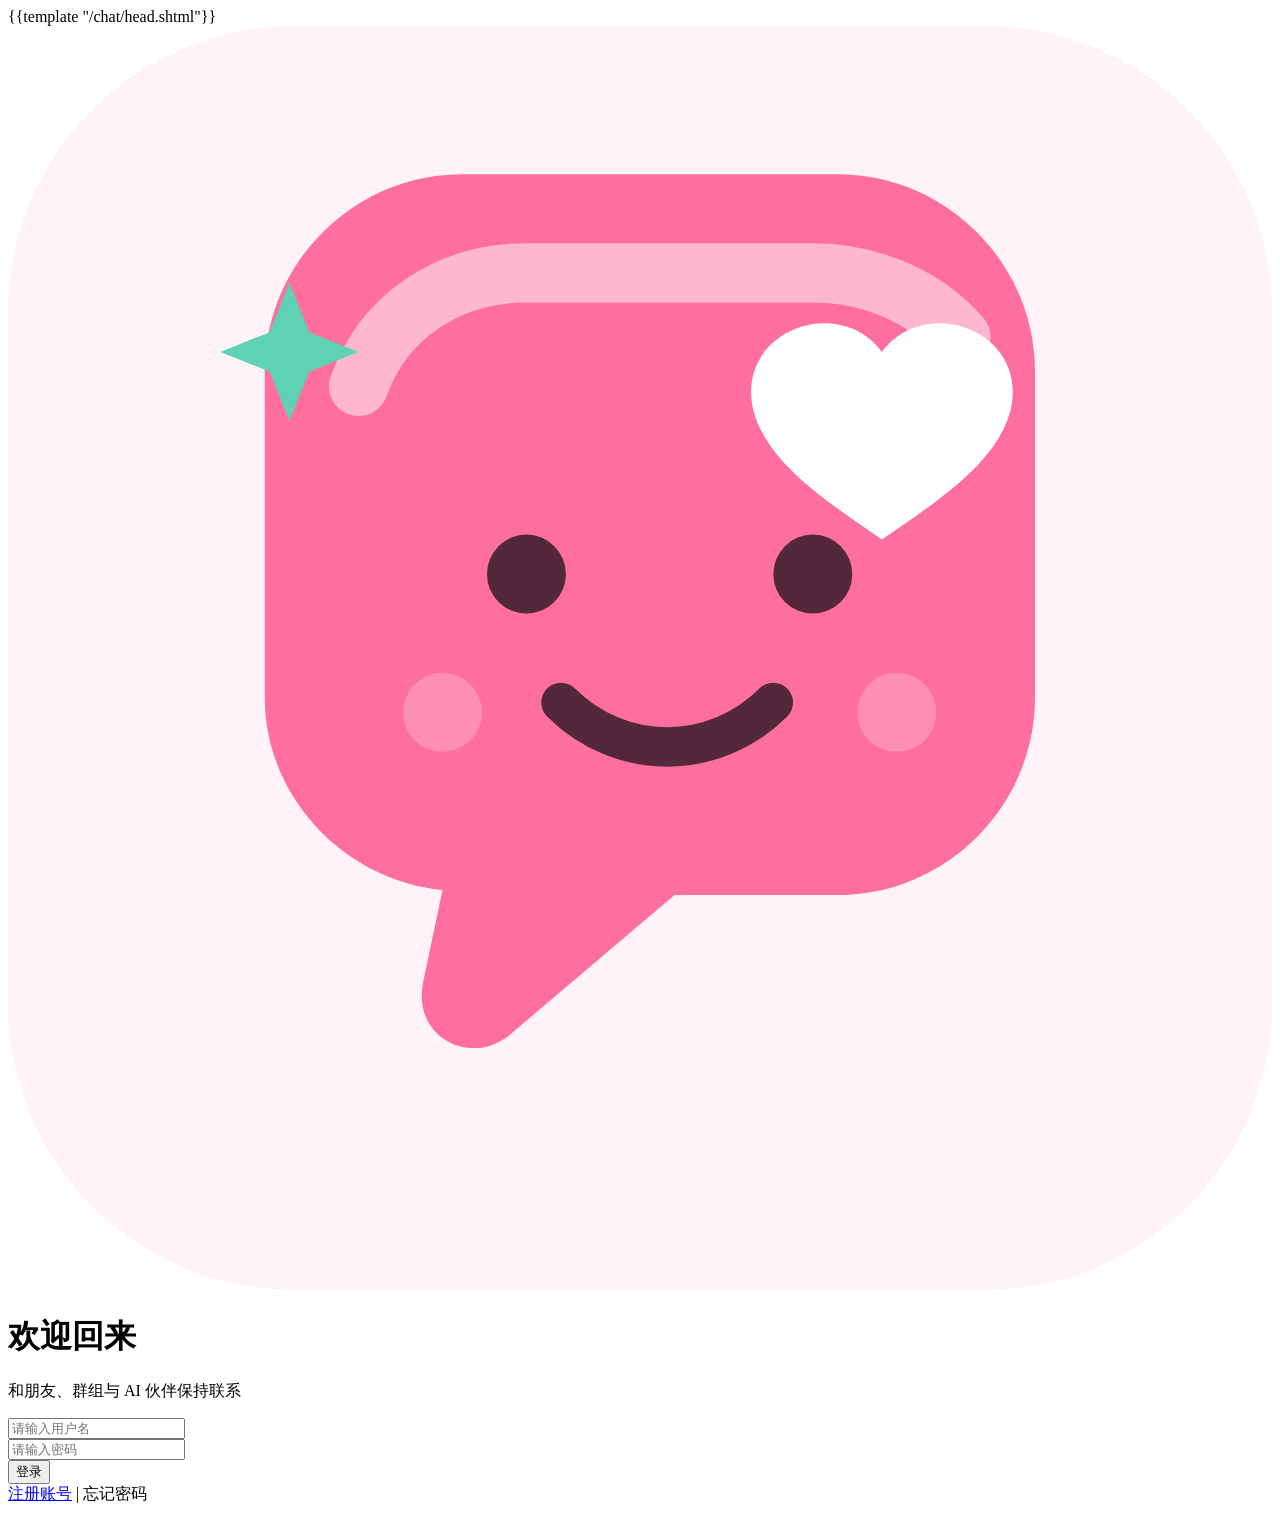
<file: index.html>
<!DOCTYPE html>
<html>

<head>
    <!--js include-->
    {{template "/chat/head.shtml"}}
</head>
<body>

<div class="mui-content login-page auth-page" id="pageapp">
    <div class="auth-brand">
        <img src="/asset/images/gochat-logo.svg" alt="goChat">
        <h1>欢迎回来</h1>
        <p>和朋友、群组与 AI 伙伴保持联系</p>
    </div>
    <form id='login-form' class="mui-input-group login-from">
        <div class="mui-input-row">
            <input v-model="user.name" placeholder="请输入用户名" type="text" class="mui-input-clear mui-input" >
        </div>
        <div class="mui-input-row">
            <input v-model="user.password" placeholder="请输入密码"  type="password" class="mui-input-clear mui-input" >
        </div>
    </form>
    <div class="mui-content-padded">
        <button @click="login"  type="button"  class="mui-btn mui-btn-block mui-btn-primary btn-login">登录</button>
        <div class="link-area"><a id='reg' href="/toRegister">注册账号</a> <span class="spliter">|</span> <a  id='forgetPassword'>忘记密码</a>
        </div>
    </div>
    <div class="mui-content-padded oauth-area">
    </div>
</div>
</body>
</html>
<script>
    var app = new Vue({
        el:"#pageapp",
        data:function(){
          return {
              user:{
                name:"",
                password:"",
              }
          }
        },
        methods:{
            login:function(){
                //检测手机号是否正确
                console.log("login")
                //检测密码是否为空

                //网络请求
                //封装了promis
                util.post("user/findUserByNameAndPwd",this.user).then(res=>{
                    console.log(res)
                    if(res.code!=0){
                        mui.toast(res.message)
                    }else{         
                        var url = "/toChat?token="+encodeURIComponent(res.data.Identity)
                        userInfo(res.data)
                        userId(res.data.ID)
                        mui.toast("登录成功,即将跳转")
                        location.href = url
                    }
                })
            },
        }
    })
</script>
</file>
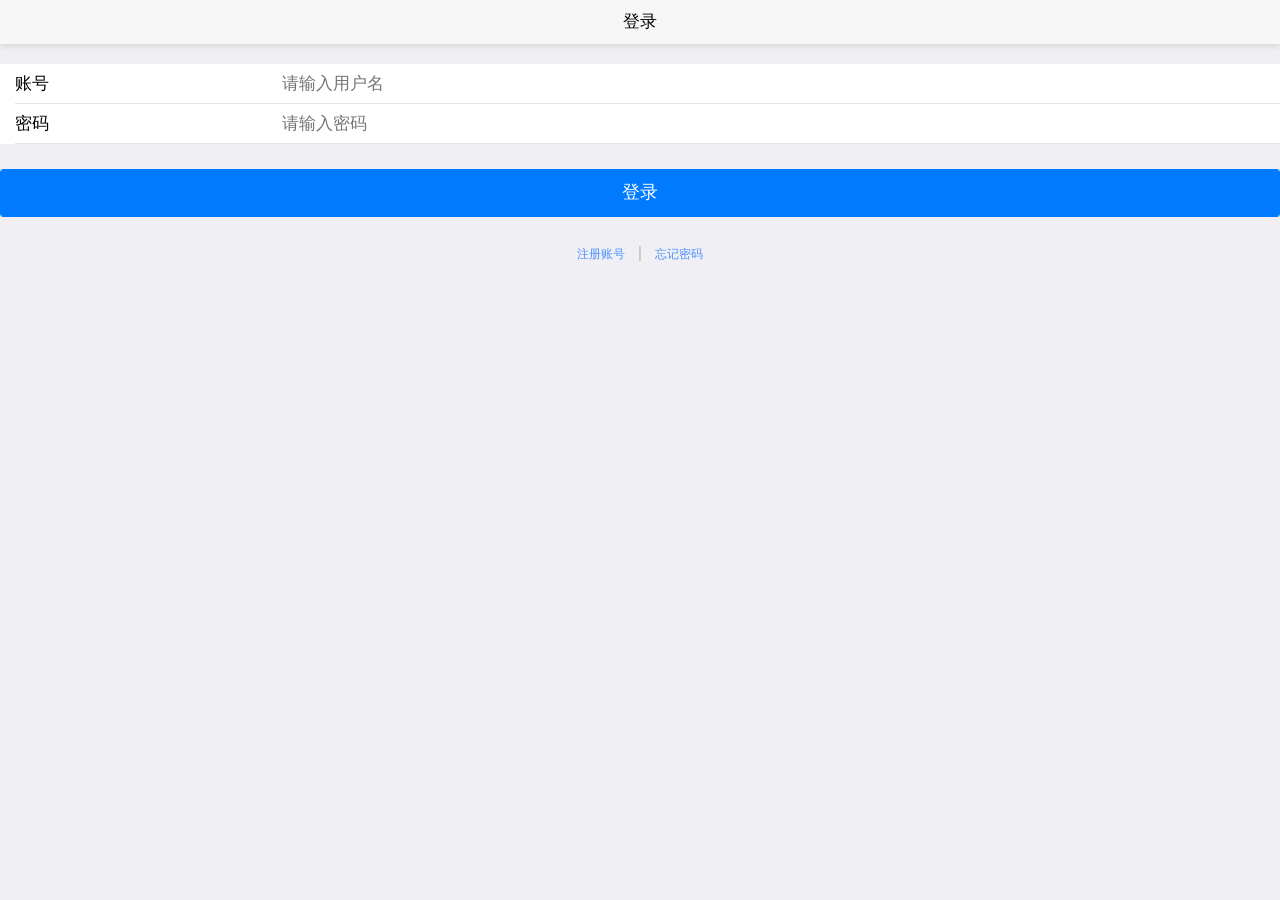
<file: views/user/index.html>
<!DOCTYPE html>
<html>
<head>
    <meta name="viewport" content="width=device-width, initial-scale=1,maximum-scale=1,user-scalable=no">
    <title>goChat</title>
    <link rel="stylesheet" href="/asset/plugins/mui/css/mui.css" />
    <link rel="stylesheet" href="/asset/css/login.css" />
    <script src="/asset/plugins/mui/js/mui.js" ></script>
    <script src="/asset/js/vue.min.js" ></script>
    <script src="/asset/js/util.js" ></script>
</head>
<body>

<header class="mui-bar mui-bar-nav">
    <h1 class="mui-title">登录</h1>
</header>
<div class="mui-content" id="pageapp">
    <form id='login-form' class="mui-input-group">
        <div class="mui-input-row">
            <label>账号</label>
            <input v-model="user.mobile" placeholder="请输入用户名" type="text" class="mui-input-clear mui-input" >
        </div>
        <div class="mui-input-row">
            <label>密码</label>
            <input v-model="user.passwd" placeholder="请输入密码"  type="password" class="mui-input-clear mui-input" >
        </div>
    </form>
    <div class="mui-content-padded">
        <button @click="login"  type="button"  class="mui-btn mui-btn-block mui-btn-primary">登录</button>
        <div class="link-area"><a id='reg' href="register">注册账号</a> <span class="spliter">|</span> <a  id='forgetPassword'>忘记密码</a>
        </div>
    </div>
    <div class="mui-content-padded oauth-area">
    </div>
</div>
</body>
</html>
<script>
    var app = new Vue({
        el:"#pageapp",
        data:function(){
          return {
              user:{
                  mobile:"",
                  passwd:""
              }
          }
        },
        methods:{
            login:function(){
                //检测手机号是否正确
                console.log("login")
                //检测密码是否为空

                //网络请求
                //封装了promis
                util.post("user/login",this.user).then(res=>{
                    console.log(res)
                    if(res.code!=0){
                        mui.toast(res.msg)
                    }else{
                        //location.replace("//127.0.0.1/demo/index.shtml")
                        mui.toast("登录成功,即将跳转")
                    }
                })
            },
        }
    })
</script>
</file>
<file: asset/css/login.css>
.login-page,.register-page{
  padding: 45px 40px 60px;
  background-color: #fff;
  height: 100vh;
}
.login-from .mui-input-row,.register-page .mui-input-row{
  margin-top: 26px;
  position: relative;
  display: flex;
  height: 41px;
  line-height: 41px;
  align-items: center;
  padding: 0 20px;
  color: #333;
  background: #f8f8f8;
  border-radius: 20px;
  display: flex;
  font-family: PingFang SC;
  justify-content: space-between;
}
.login-from  .mui-input-row input,.register-page .mui-input-row input,
.createcom .mui-input-row input{
  font-size: 14px;
}
.login-from .mui-input-row input::placeholder,.register-page .mui-input-row input::placeholder,
.createcom .mui-input-row input::placeholder{
  color: #ccc;
}
.login-from .mui-input-row::after,.register-page .mui-input-row::after{
  display: none;
}
.mui-input-group::before,.mui-input-group::after{
  display: none;
}
.area {
    margin: 20px auto 0px auto;
}


.mui-input-group {
    margin-top: 10px;
}

.mui-input-group:first-child {
    margin-top: 20px;
}

.mui-input-group label {
    width: 22%;
}

.mui-input-row label~input,
.mui-input-row label~select,
.mui-input-row label~textarea {
    width: 78%;
}

.mui-checkbox input[type=checkbox],
.mui-radio input[type=radio] {
    top: 6px;
}

.mui-content-padded {
    margin: 0;
    margin-top: 25px;
}

.mui-content-padded .btn-login,.btn-register,.btn-confirm{
  height: 41px;
  line-height: 21px;
  background: #fb3a4e;
  border-radius: 20px;
  font-size: 16px;
  font-weight: 500;
  color: #fff;
  text-align: center;
  border: none;
}

.mui-btn {
    padding: 10px;
}

.link-area {
    display: block;
    margin-top: 25px;
    text-align: center;
}

.link-area a{
  font-size: 12px;
  color: #4c90ff;
}

.spliter {
    color: #bbb;
    padding: 0px 8px;
}



.oauth-area {
    position: absolute;
    bottom: 20px;
    left: 0px;
    text-align: center;
    width: 100%;
    padding: 0px;
    margin: 0px;
}

.oauth-area .oauth-btn {
    display: inline-block;
    width: 50px;
    height: 50px;
    background-size: 30px 30px;
    background-position: center center;
    background-repeat: no-repeat;
    margin: 0px 20px;
    /*-webkit-filter: grayscale(100%); */
    border: solid 1px #ddd;
    border-radius: 25px;
}

.oauth-area .oauth-btn:active {
    border: solid 1px #aaa;
}

.oauth-area .oauth-btn.disabled {
    background-color: #ddd;
}
</file>
